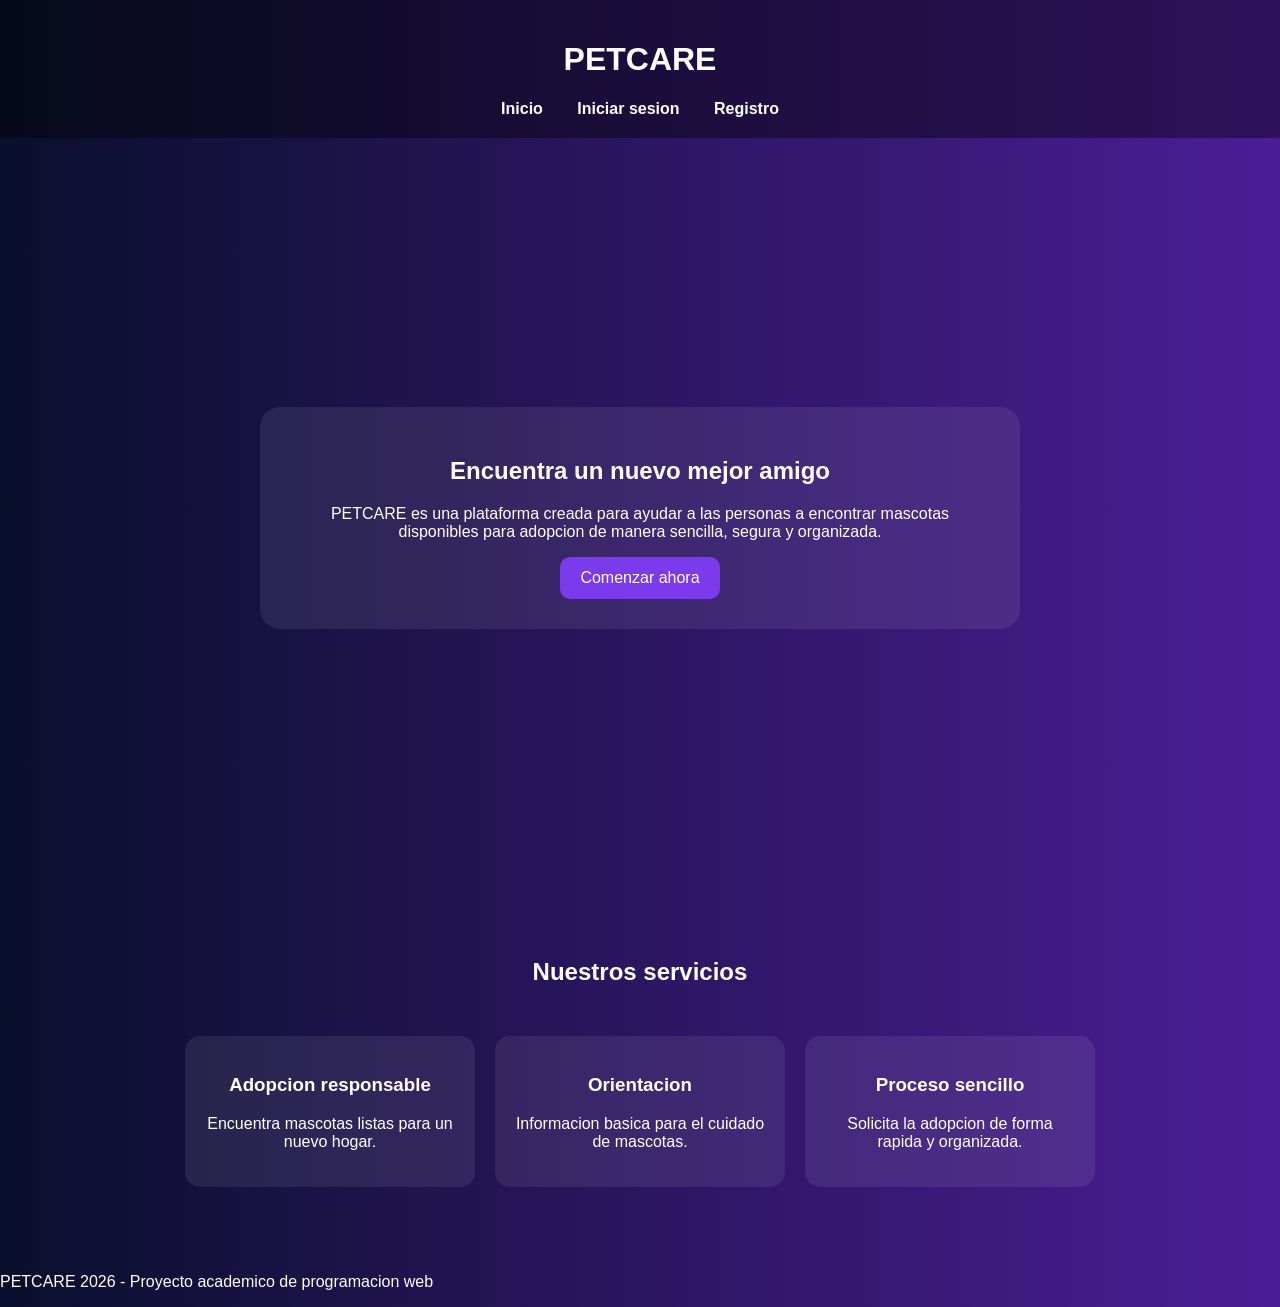
<file: index.html>
<!DOCTYPE html>
<html lang="es">
<head>
    <meta charset="UTF-8">
    <meta name="viewport" content="width=device-width, initial-scale=1.0">
    <title>PETCARE</title>
    <link rel="stylesheet" href="css/styles.css">
</head>

<body>

    <header>
        <h1>PETCARE</h1>

        <nav>
            <a href="index.html">Inicio</a>
            <a href="login.html">Iniciar sesion</a>
            <a href="registro.html">Registro</a>
        </nav>
    </header>

    <main class="hero">
        <section class="hero-contenido">
            <h2>Encuentra un nuevo mejor amigo</h2>
            <p>
                PETCARE es una plataforma creada para ayudar a las personas
                a encontrar mascotas disponibles para adopcion de manera
                sencilla, segura y organizada.
            </p>

            <a href="login.html">
                <button>Comenzar ahora</button>
            </a>
        </section>
    </main>

    <section class="servicios">
        <h2>Nuestros servicios</h2>

        <div class="cards">

            <div class="card">
                <h3>Adopcion responsable</h3>
                <p>Encuentra mascotas listas para un nuevo hogar.</p>
            </div>

            <div class="card">
                <h3>Orientacion</h3>
                <p>Informacion basica para el cuidado de mascotas.</p>
            </div>

            <div class="card">
                <h3>Proceso sencillo</h3>
                <p>Solicita la adopcion de forma rapida y organizada.</p>
            </div>

        </div>
    </section>

    <footer>
        <p>PETCARE 2026 - Proyecto academico de programacion web</p>
    </footer>

</body>
</html>
</file>
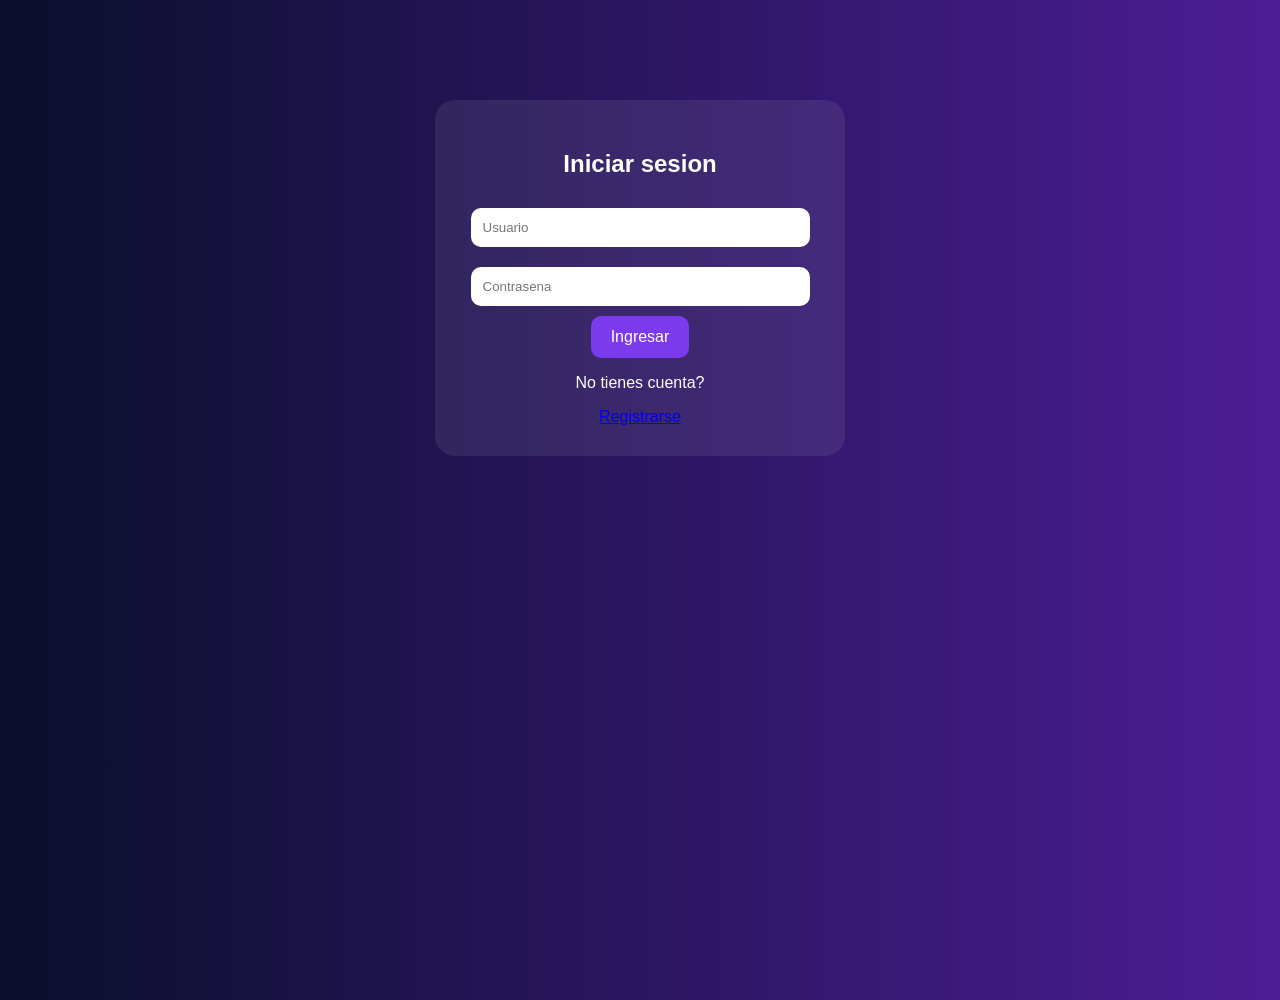
<file: login.html>
<!DOCTYPE html>
<html lang="es">
<head>
    <meta charset="UTF-8">
    <meta name="viewport" content="width=device-width, initial-scale=1.0">
    <title>Login - PETCARE</title>
    <link rel="stylesheet" href="css/styles.css">
</head>
<body>

    <div class="formulario">
        <h2>Iniciar sesion</h2>

        <input type="text" id="usuario" placeholder="Usuario">
        <input type="password" id="password" placeholder="Contrasena">

        <button onclick="login()">Ingresar</button>

        <p>No tienes cuenta?</p>
        <a href="registro.html">Registrarse</a>
    </div>

    <script src="js/script.js"></script>

</body>
</html>
</file>
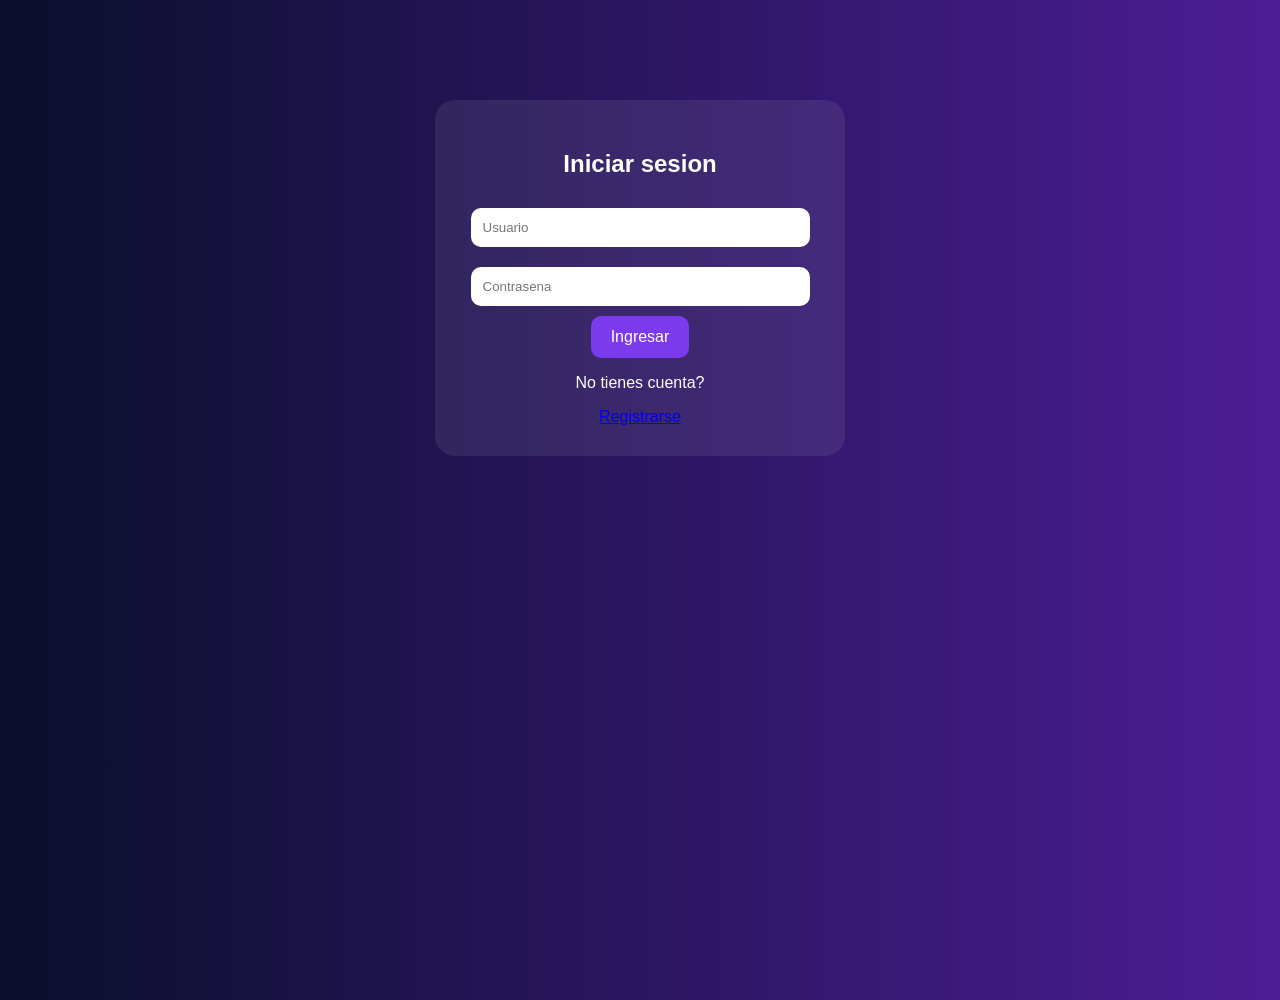
<file: mascotas.html>
<!DOCTYPE html>
<html lang="es">
<head>
    <meta charset="UTF-8">
    <meta name="viewport" content="width=device-width, initial-scale=1.0">
    <title>Mascotas - PETCARE</title>
    <link rel="stylesheet" href="css/styles.css">
</head>

<body onload="verificarSesion()">

    <header>

        <h1>Mascotas disponibles</h1>

        <nav>
            <button onclick="cerrarSesion()">Cerrar sesion</button>
        </nav>
    </header>

    <section class="mensaje">
            <h2>Encuentra tu companero ideal</h2>
            <p>Estas mascotas estan esperando un hogar lleno de amor y cuidado.</p>
        </section>

    <section class="cards">

        <div class="card">
            <img src="img/perro.jpg" alt="Perro">
            <h3>Max</h3>
            <p>Perro - 2 años</p>
            <button onclick="seleccionarMascota('Max')">Adoptar</button>
        </div>

        <div class="card">
            <img src="img/gato.jpg" alt="Gato">
            <h3>Luna</h3>
            <p>Gato - 1 año</p>
            <button onclick="seleccionarMascota('Luna')">Adoptar</button>
        </div>

        <div class="card">
            <img src="img/conejo.jpg" alt="Conejo">
            <h3>Nube</h3>
            <p>Conejo - 1 año</p>
            <button onclick="seleccionarMascota('Nube')">Adoptar</button>
        </div>

        <div class="card">
            <img src="img/golden.jpg" alt="Golden">
            <h3>Rocky</h3>
            <p>Golden - 3 años</p>
             <button onclick="seleccionarMascota('Rocky')">Adoptar</button>
        </div>

        <div class="card">
            <img src="img/husky.jpg" alt="Husky">
            <h3>Milo</h3>
            <p>Husky - 2 años</p>
             <button onclick="seleccionarMascota('Milo')">Adoptar</button>
        </div>

        <div class="card">
            <img src="img/naranja.jpg" alt="Gato naranja">
            <h3>Coco</h3>
            <p>Gato - 1 año</p>
            <button onclick="seleccionarMascota('Coco')">Adoptar</button>
        </div>

    </section>

    <script src="js/script.js"></script>

    <footer>
        <p>PETCARE 2026 - Proyecto academico de programacion web</p>
    </footer>

</body>
</html>
</file>
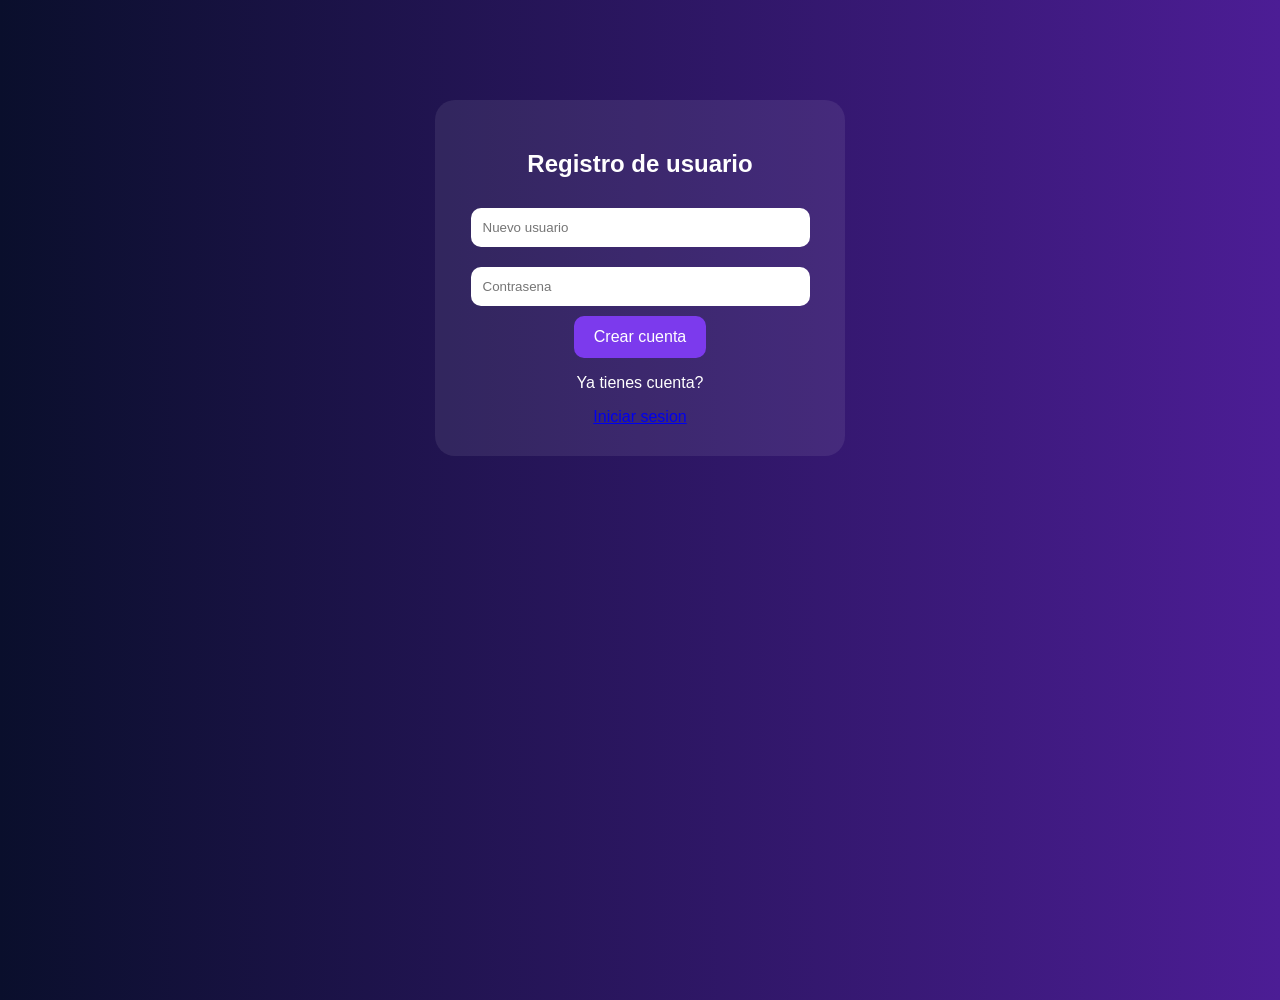
<file: registro.html>
<!DOCTYPE html>
<html lang="es">
<head>
    <meta charset="UTF-8">
    <meta name="viewport" content="width=device-width, initial-scale=1.0">
    <title>Registro - PETCARE</title>
    <link rel="stylesheet" href="css/styles.css">
</head>
<body>

    <div class="formulario">
        <h2>Registro de usuario</h2>

        <input type="text" id="nuevoUsuario" placeholder="Nuevo usuario">
        <input type="password" id="nuevoPassword" placeholder="Contrasena">

        <button onclick="registrar()">Crear cuenta</button>

        <p>Ya tienes cuenta?</p>
        <a href="login.html">Iniciar sesion</a>
    </div>

    <script src="js/script.js"></script>

</body>
</html>
</file>
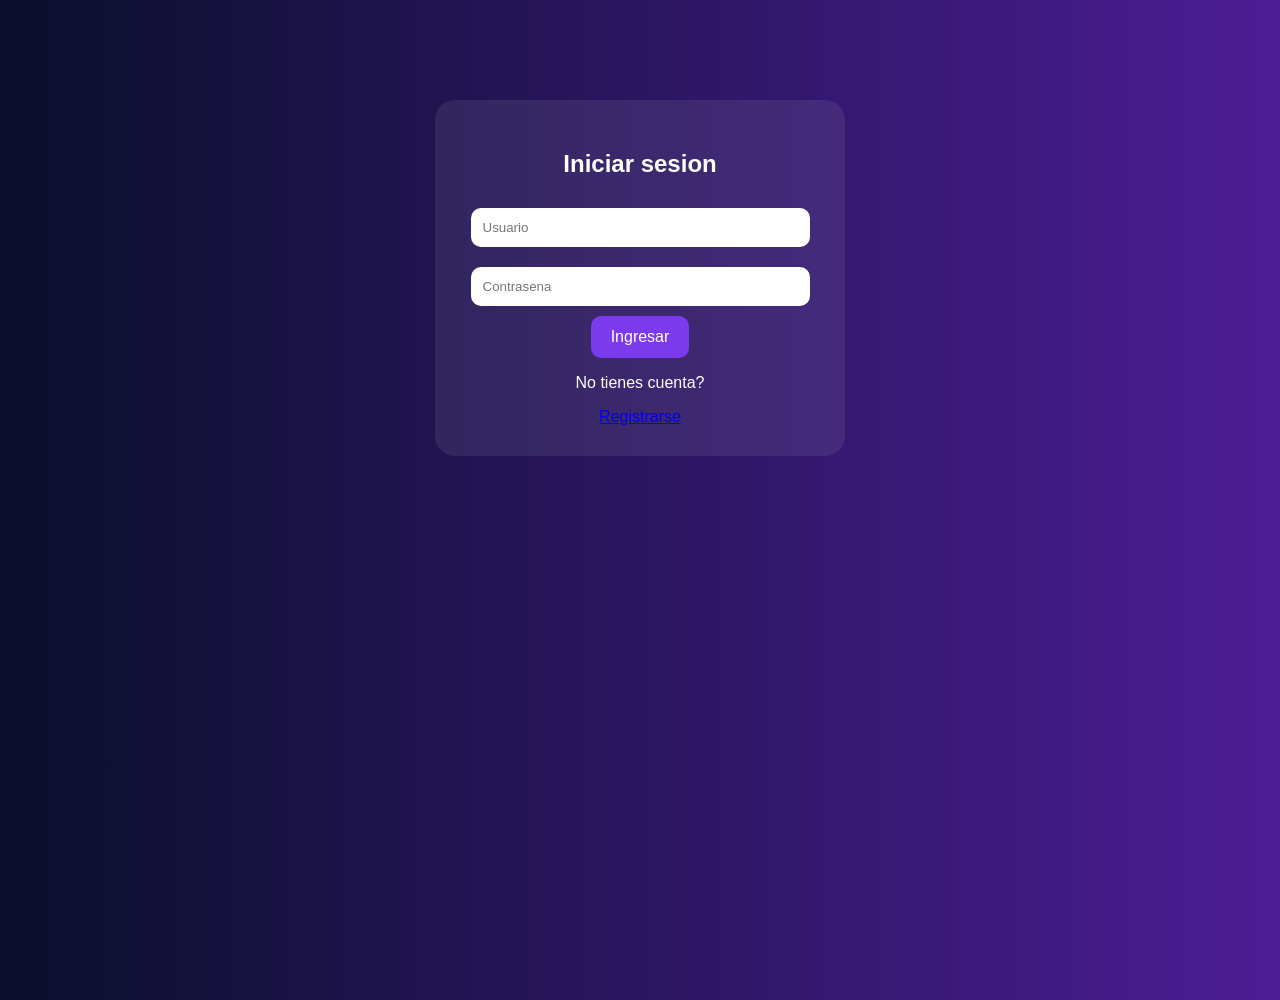
<file: solicitud.html>
<!DOCTYPE html>
<html lang="es">
<head>
    <meta charset="UTF-8">
    <meta name="viewport" content="width=device-width, initial-scale=1.0">
    <title>Solicitud - PETCARE</title>
    <link rel="stylesheet" href="css/styles.css">
</head>

<body onload="verificarSesion(); cargarMascota()">

    <div class="formulario">
        <h2>Solicitud de adopcion</h2>

        <input type="text" id="nombre" placeholder="Nombre completo">
        <input type="text" id="telefono" placeholder="Telefono">
        <input type="text" id="direccion" placeholder="Direccion">
        <input type="text" id="mascota" placeholder="Mascota seleccionada" readonly>

        <button onclick="enviarSolicitud()">Enviar solicitud</button>

        <br><br>
            <a href="mascotas.html">
            <button>Volver a mascotas</button>
        </a>

        <div id="resumen" class="resumen"></div>
    </div>

    <script src="js/script.js"></script>

    <footer>
        <p>PETCARE 2026 - Proyecto academico de programacion web</p>
    </footer>

</body>
</html>
</file>
<file: css/styles.css>
body {
    margin: 0;
    font-family: Arial, sans-serif;
    background: linear-gradient(to right, #0a0f2c, #4c1d95);
    color: white;
    min-height: 100vh;
}

header {
    background-color: rgba(0, 0, 0, 0.4);
    padding: 20px;
    text-align: center;
}

nav a {
    color: white;
    text-decoration: none;
    margin: 15px;
    font-weight: bold;
}

nav a:hover {
    color: #d8b4fe;
}

.hero {
    height: 80vh;
    display: flex;
    justify-content: center;
    align-items: center;
    text-align: center;
    padding: 20px;
}

.hero-contenido {
    max-width: 700px;
    background-color: rgba(255, 255, 255, 0.08);
    padding: 30px;
    border-radius: 20px;
}

button {
    background-color: #7c3aed;
    color: white;
    border: none;
    padding: 12px 20px;
    border-radius: 10px;
    cursor: pointer;
    font-size: 16px;
}

button:hover {
    background-color: #5b21b6;
}

.servicios {
    text-align: center;
    padding: 40px 20px;
}

.cards {
    display: flex;
    justify-content: center;
    gap: 20px;
    flex-wrap: wrap;
    padding: 30px;
}

.card {
    width: 250px;
    background-color: rgba(255, 255, 255, 0.08);
    padding: 20px;
    border-radius: 15px;
    text-align: center;
    transition: transform 0.3s;
}

.card:hover {
    transform: scale(1.03);
}

.card img {
    width: 100%;
    height: 220px;
    border-radius: 12px;
    object-fit: cover;
}

.formulario {
    width: 350px;
    margin: 100px auto;
    background-color: rgba(255, 255, 255, 0.08);
    padding: 30px;
    border-radius: 20px;
    text-align: center;
}

.formulario input {
    width: 90%;
    padding: 12px;
    margin: 10px 0;
    border: none;
    border-radius: 10px;
}

.resumen {
    margin-top: 20px;
    text-align: center;
    font-size: 18px;
}

@media (max-width: 768px) {
    nav {
        display: flex;
        flex-direction: column;
    }

    .cards {
        flex-direction: column;
        align-items: center;
        transition: transform 0.3s;
    }

    .card:hover {
        transform: scale(1.03);
    }

    .formulario {
        width: 85%;
    }

    .formulario a {
        color: white;
        text-decoration: none;
        font-weight: bold;
    }

    .formulario a:hover {
        color: #d8b4fe;
    }

    .mensaje {
         text-align: center;
        padding: 30px;
    }

    .mensaje p {
         color: #d8b4fe;
    }

    footer {
        background-color: rgba(0, 0, 0, 0.4);
        text-align: center;
        padding: 20px;
        margin-top: 40px;
        width: 100%;
    }

    header button {
        background-color: #7c3aed;
        padding: 10px 15px;
        font-size: 14px;
    }
}
</file>
